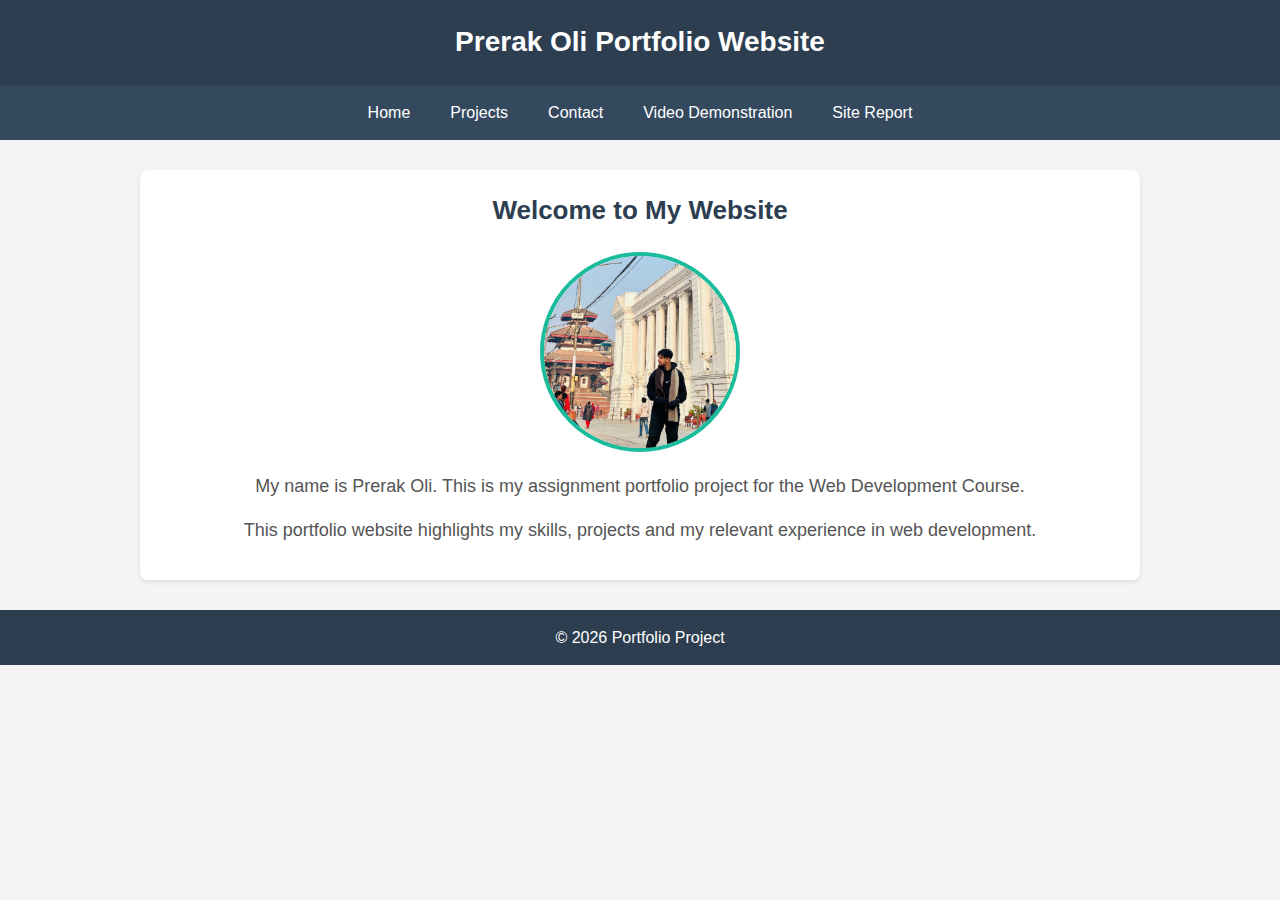
<file: index.html>
<!DOCTYPE html>
<html lang="en">
<head>
    <meta charset="UTF-8">
    <meta name="viewport" content="width=device-width, initial-scale=1.0">
    <title>Portfolio | Home</title>
    <link rel="stylesheet" href="style.css">
</head>
<body>

<header class="site-header">
    <h1>Prerak Oli Portfolio Website</h1>
</header>

<input type="checkbox" id="nav-toggle" class="nav-toggle">
<label for="nav-toggle" class="nav-label">☰ Navigation</label>

<nav class="main-nav">
    <a href="index.html">Home</a>
    <a href="project.html">Projects</a>
    <a href="contact.html">Contact</a>
    <a href="video.html">Video Demonstration</a>
    <a href="sitereport.html">Site Report</a>
</nav>

<main class="content">
    <section class="intro">
        <h2>Welcome to My Website</h2>

        <img src="image.jpeg" alt="Profile picture" class="profile-image">

        <p class="center-text">
            My name is Prerak Oli. This is my assignment portfolio project for the Web Development Course.
        </p>

        <p class="center-text">
            This portfolio website highlights my skills, projects and my relevant experience in web development.
        </p>
    </section>
</main>

<footer class="site-footer">
    <p>© 2026 Portfolio Project</p>
</footer>

</body>
</html>
</file>
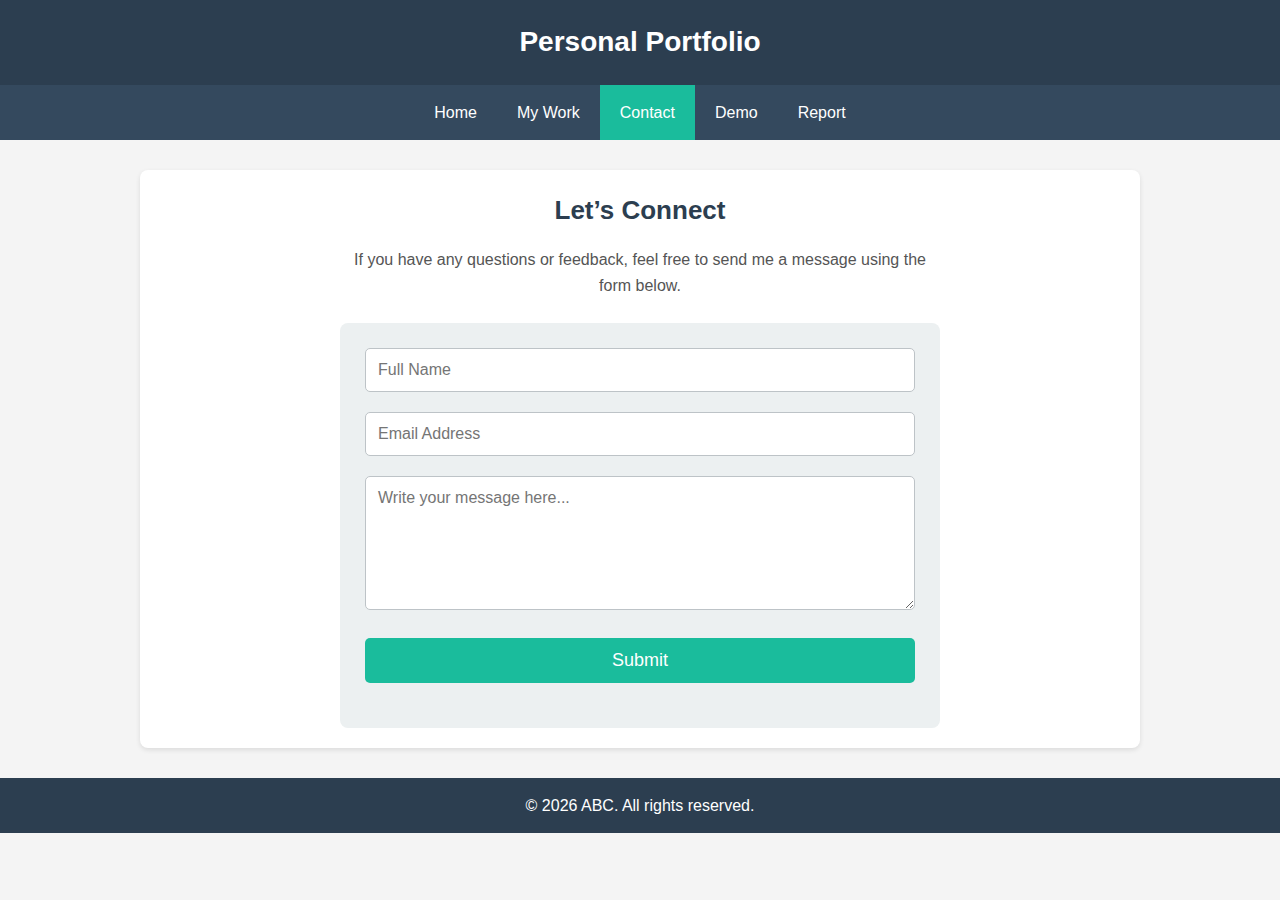
<file: contact.html>
<!DOCTYPE html>
<html lang="en">
<head>
    <meta charset="UTF-8">
    <meta name="viewport" content="width=device-width, initial-scale=1.0">
    <title>Get in Touch | Personal Portfolio</title>
    <link rel="stylesheet" href="style.css">
</head>

<body>

    <header class="site-header">
        <h1>Personal Portfolio</h1>
    </header>

    <!-- Mobile navigation toggle -->
    <input type="checkbox" id="nav-toggle">
    <label for="nav-toggle" class="nav-label">
        ☰
    </label>

    <nav class="main-nav">
        <a href="index.html">Home</a>
        <a href="project.html">My Work</a>
        <a href="contact.html" class="active">Contact</a>
        <a href="video.html">Demo</a>
        <a href="sitereport.html">Report</a>
    </nav>

    <main class="content-wrapper">
        <section class="contact-section">
            <h2>Let’s Connect</h2>
            <p>If you have any questions or feedback, feel free to send me a message using the form below.</p>

            <form action="mailto:abc@gmail.com" method="post" enctype="text/plain" class="contact-box">
                <div class="form-group">
                    <input type="text" name="fullName" placeholder="Full Name" required>
                </div>

                <div class="form-group">
                    <input type="email" name="userEmail" placeholder="Email Address" required>
                </div>

                <div class="form-group">
                    <textarea name="userMessage" rows="6" placeholder="Write your message here..." required></textarea>
                </div>

                <div class="form-group">
                    <button type="submit">Submit</button>
                </div>
            </form>
        </section>
    </main>

    <footer class="site-footer">
        <p>© 2026 ABC. All rights reserved.</p>
    </footer>

</body>
</html>
</file>
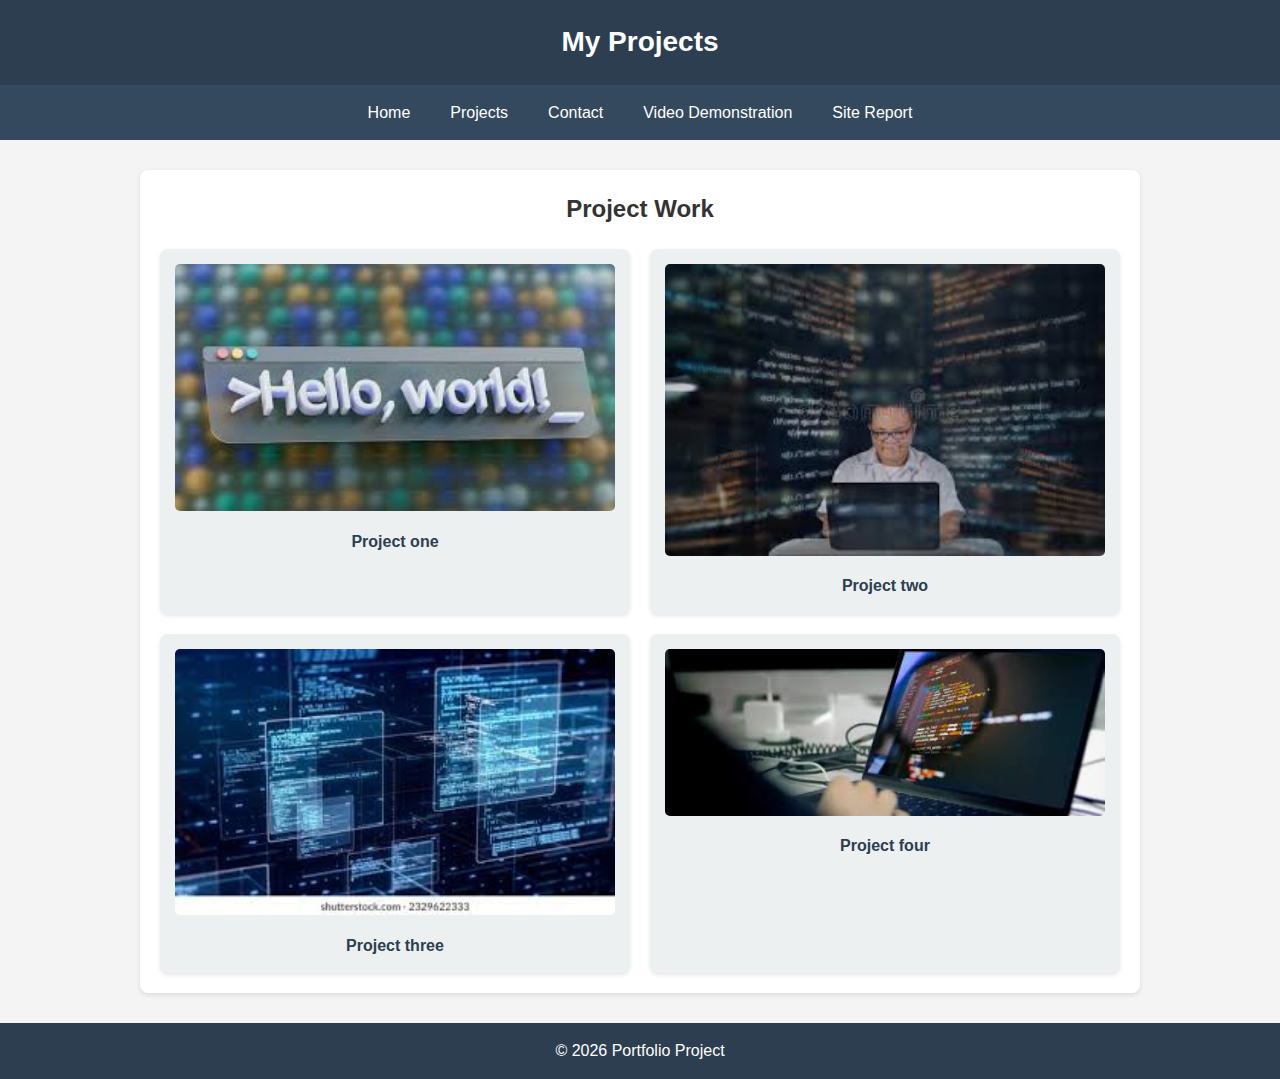
<file: project.html>
<!DOCTYPE html>
<html lang="en">
<head>
    <meta charset="UTF-8">
    <meta name="viewport" content="width=device-width, initial-scale=1.0">
    <title>Portfolio | Projects</title>
    <link rel="stylesheet" href="style.css">
</head>
<body>

<header class="site-header">
    <h1>My Projects</h1>
</header>

<input type="checkbox" id="nav-toggle" class="nav-toggle">
<label for="nav-toggle" class="nav-label">☰ Navigation</label>

<nav class="main-nav">
    <a href="index.html">Home</a>
    <a href="project.html">Projects</a>
    <a href="contact.html">Contact</a>
    <a href="video.html">Video Demonstration</a>
    <a href="sitereport.html">Site Report</a>
</nav>

<main class="content">
    <section>
        <h2 style="text-align: center; margin-bottom: 20px;">Project Work</h2>

        <div class="project-row">
            <div class="project-item">
                <img src="xyz.jpg" alt="Project one ">
                <p>Project one</p>
            </div>

            <div class="project-item">
                <img src="abc.jpeg" alt="Project two">
                <p>Project two</p>
            </div>

            <div class="project-item">
                <img src="def.jpg" alt="Project three">
                <p>Project three</p>
            </div>

            <div class="project-item">
                <img src="ghi.jpg" alt="Project four">
                <p>Project four</p>
            </div>
        </div>
    </section>
</main>

<footer class="site-footer">
    <p>© 2026 Portfolio Project</p>
</footer>

</body>
</html>
</file>
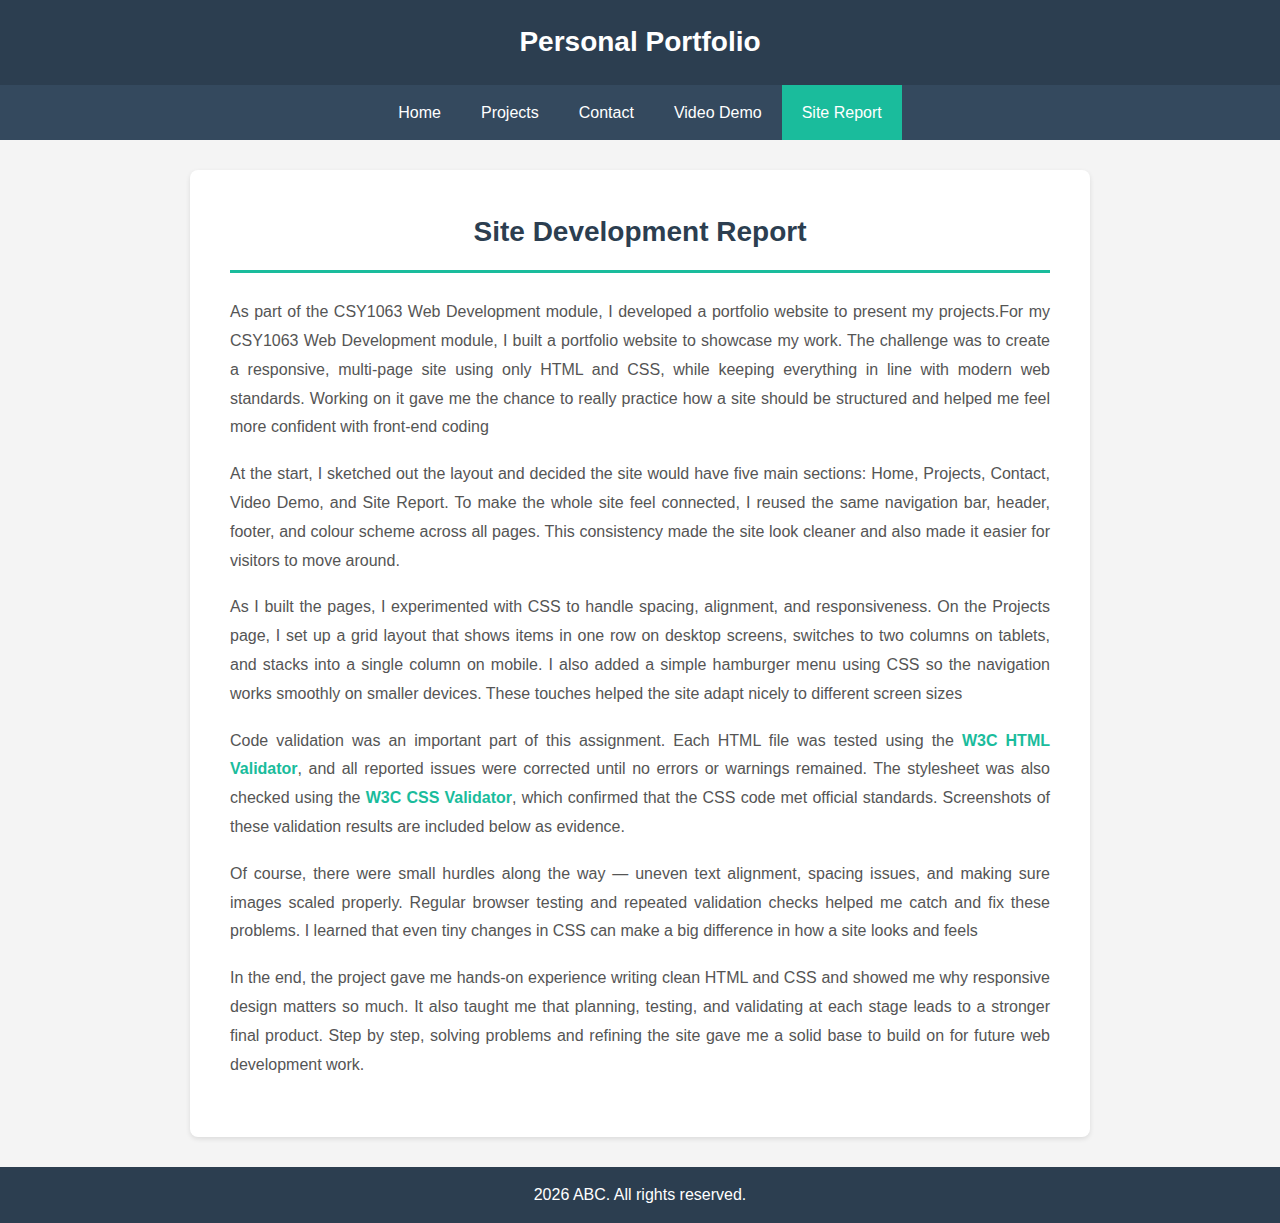
<file: sitereport.html>
<!DOCTYPE html>
<html lang="en">
<head>
    <meta charset="UTF-8">
    <meta name="viewport" content="width=device-width, initial-scale=1.0">
    <title>Website Report | Portfolio</title>
    <link rel="stylesheet" href="style.css">
</head>

<body>

<header class="site-header">
    <h1>Personal Portfolio</h1>
</header>

<input type="checkbox" id="nav-toggle">
<label for="nav-toggle" class="nav-toggle-label">☰ Menu</label>

<nav class="main-navigation">
    <a href="index.html">Home</a>
    <a href="project.html">Projects</a>
    <a href="contact.html">Contact</a>
    <a href="video.html">Video Demo</a>
    <a href="sitereport.html" class="active">Site Report</a>
</nav>

<main class="report-content">
    <section class="report-card">
        <h2>Site Development Report</h2>

        <p>
            As part of the CSY1063 Web Development module, I developed a portfolio website to present my projects.For my CSY1063 Web Development module, I built a portfolio website to showcase my work. The challenge was to create a responsive, multi‑page site using only HTML and CSS, while keeping everything in line with modern web standards. Working on it gave me the chance to really practice how a site should be structured and helped me feel more confident with front‑end coding
        </p>

        <p>
            At the start, I sketched out the layout and decided the site would have five main sections: Home, Projects, Contact, Video Demo, and Site Report. To make the whole site feel connected, I reused the same navigation bar, header, footer, and colour scheme across all pages. This consistency made the site look cleaner and also made it easier for visitors to move around.
        </p>

        <p>
           As I built the pages, I experimented with CSS to handle spacing, alignment, and responsiveness. On the Projects page, I set up a grid layout that shows items in one row on desktop screens, switches to two columns on tablets, and stacks into a single column on mobile. I also added a simple hamburger menu using CSS so the navigation works smoothly on smaller devices. These touches helped the site adapt nicely to different screen sizes

        <p>
            Code validation was an important part of this assignment. Each HTML file was
            tested using the
            <a href="https://validator.w3.org/" target="_blank">W3C HTML Validator</a>,
            and all reported issues were corrected until no errors or warnings remained.
            The stylesheet was also checked using the
            <a href="https://jigsaw.w3.org/css-validator/" target="_blank">W3C CSS Validator</a>,
            which confirmed that the CSS code met official standards. Screenshots of these
            validation results are included below as evidence.
        </p>

        <p>
            Of course, there were small hurdles along the way — uneven text alignment, spacing issues, and making sure images scaled properly. Regular browser testing and repeated validation checks helped me catch and fix these problems. I learned that even tiny changes in CSS can make a big difference in how a site looks and feels
        </p>

        <p>
            In the end, the project gave me hands‑on experience writing clean HTML and CSS and showed me why responsive design matters so much. It also taught me that planning, testing, and validating at each stage leads to a stronger final product. Step by step, solving problems and refining the site gave me a solid base to build on for future web development work.
        </p>

        

       

    </section>
</main>

<footer class="site-footer">
    <p>2026 ABC. All rights reserved.</p>
</footer>

</body>
</html>
</file>
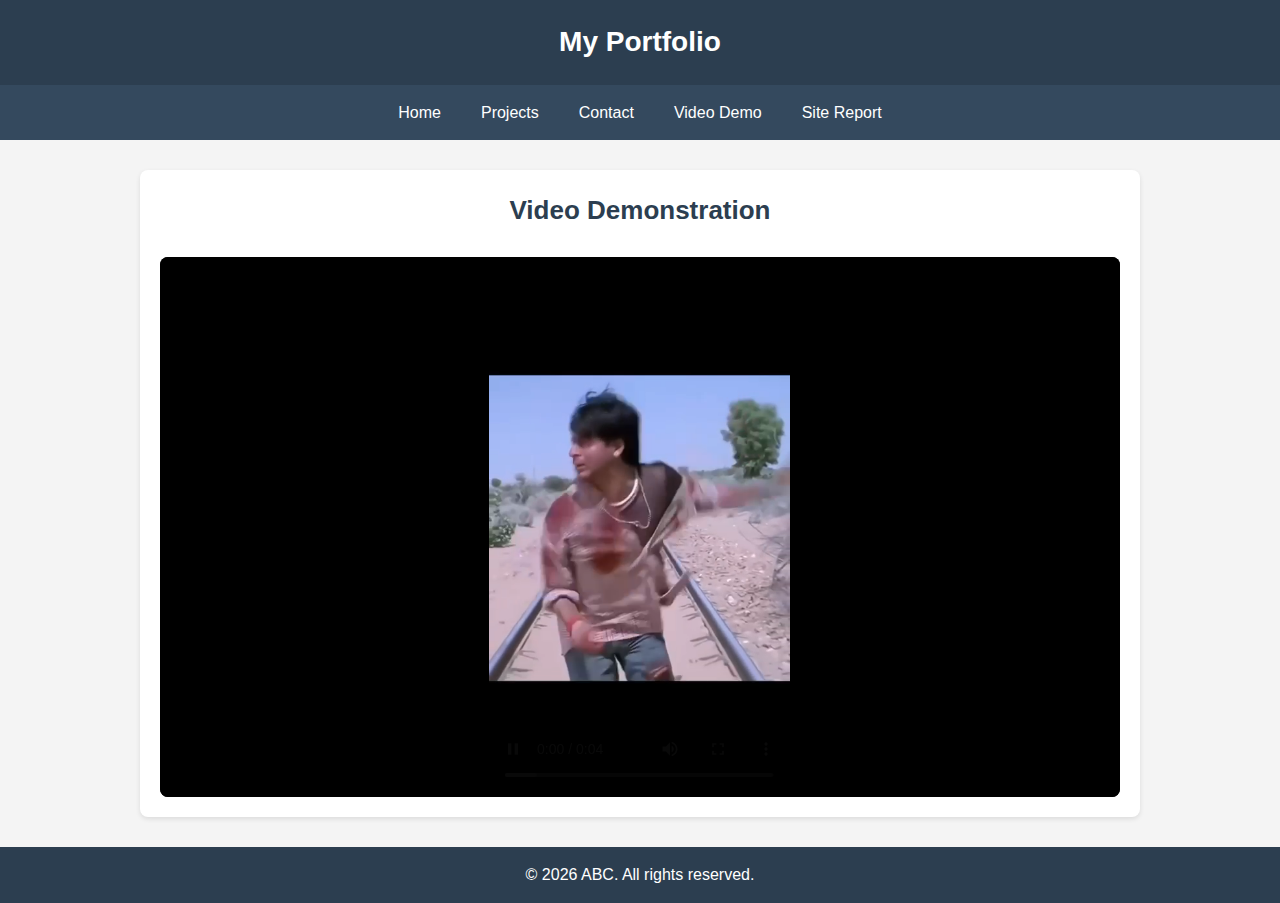
<file: video.html>
<!DOCTYPE html>
<html lang="en">
<head>
  <meta charset="UTF-8">
  <meta name="viewport" content="width=device-width, initial-scale=1.0">
  <title>Video Demo | Portfolio</title>
  <link rel="stylesheet" href="style.css">
</head>
<body>

<header>
  <h1>My Portfolio</h1>
</header>


<input type="checkbox" id="menu-toggle" class="menu-toggle"> 
<label for="menu-toggle" class="menu-toggle-label">&#9776; Menu</label>

<nav>
  <a href="index.html">Home</a>
  <a href="project.html">Projects</a>
  <a href="contact.html">Contact</a>
  <a href="video.html">Video Demo</a>
  <a href="sitereport.html">Site Report</a>
</nav>

<main>
  <h2 class="video-heading">Video Demonstration</h2>

  <div class="video-wrapper">
      <iframe 
          src="random.mp4" 
          allow="autoplay; fullscreen; picture-in-picture" 
          allowfullscreen>
      </iframe>
  </div>
</main>

<footer>
  &copy; 2026 ABC. All rights reserved.
</footer>

</body>
</html>
</file>
<file: style.css>
/* ===================================
   BASIC RESET AND GLOBAL STYLES
   =================================== */

* {
    margin: 0;
    padding: 0;
    box-sizing: border-box;
}

body {
    font-family: Arial, sans-serif;
    line-height: 1.6;
    color: #333;
    background-color: #f4f4f4;
}

/* ===================================
   HEADER STYLES
   =================================== */

header,
.site-header {
    background-color: #2c3e50;
    color: white;
    text-align: center;
    padding: 20px;
}

header h1,
.site-header h1 {
    font-size: 28px;
    font-weight: bold;
}

/* ===================================
   NAVIGATION STYLES
   =================================== */

/* Hide the checkbox used for mobile toggle */
#nav-toggle,
.nav-toggle,
#menu-toggle,
.menu-toggle {
    display: none;
}

/* Navigation toggle label (hamburger menu) */
.nav-label,
.nav-toggle-label,
.menu-toggle-label {
    display: none;
    background-color: #34495e;
    color: white;
    padding: 15px;
    text-align: center;
    cursor: pointer;
    font-size: 20px;
}

/* Main navigation bar */
nav,
.main-nav,
.main-navigation {
    background-color: #34495e;
    display: flex;
    justify-content: center;
    flex-wrap: wrap;
}

nav a,
.main-nav a,
.main-navigation a {
    color: white;
    text-decoration: none;
    padding: 15px 20px;
    display: block;
    transition: background-color 0.3s ease;
}

nav a:hover,
.main-nav a:hover,
.main-navigation a:hover {
    background-color: #2c3e50;
}

nav a.active,
.main-nav a.active,
.main-navigation a.active {
    background-color: #1abc9c;
}

/* ===================================
   MAIN CONTENT AREA
   =================================== */

main,
.content,
.content-wrapper,
.report-content {
    max-width: 1000px;
    margin: 30px auto;
    padding: 20px;
    background-color: white;
    box-shadow: 0 2px 5px rgba(0, 0, 0, 0.1);
    border-radius: 8px;
}

/* ===================================
   HOMEPAGE STYLES
   =================================== */

.intro {
    text-align: center;
}

.intro h2 {
    color: #2c3e50;
    margin-bottom: 20px;
    font-size: 26px;
}

.profile-image {
    width: 200px;
    height: 200px;
    border-radius: 50%;
    object-fit: cover;
    margin: 20px auto;
    display: block;
    border: 4px solid #1abc9c;
}

.center-text {
    font-size: 18px;
    margin: 15px 0;
    color: #555;
}

/* ===================================
   PROJECTS PAGE STYLES
   =================================== */

.project-row {
    display: flex;
    flex-wrap: wrap;
    gap: 20px;
    justify-content: center;
    margin-top: 20px;
}

.project-item {
    background-color: #ecf0f1;
    padding: 15px;
    border-radius: 8px;
    text-align: center;
    width: calc(50% - 10px);
    box-shadow: 0 2px 4px rgba(0, 0, 0, 0.1);
    transition: transform 0.3s ease, box-shadow 0.3s ease;
}

.project-item:hover {
    transform: translateY(-5px);
    box-shadow: 0 4px 8px rgba(0, 0, 0, 0.2);
}

.project-item img {
    width: 100%;
    height: auto;
    border-radius: 5px;
    margin-bottom: 10px;
}

.project-item p {
    font-size: 16px;
    color: #2c3e50;
    font-weight: bold;
}

/* ===================================
   CONTACT PAGE STYLES
   =================================== */

.contact-section {
    max-width: 600px;
    margin: 0 auto;
}

.contact-section h2 {
    color: #2c3e50;
    margin-bottom: 15px;
    font-size: 26px;
    text-align: center;
}

.contact-section p {
    text-align: center;
    margin-bottom: 25px;
    color: #555;
}

.contact-box {
    background-color: #ecf0f1;
    padding: 25px;
    border-radius: 8px;
}

.form-group {
    margin-bottom: 20px;
}

.form-group input,
.form-group textarea {
    width: 100%;
    padding: 12px;
    border: 1px solid #bdc3c7;
    border-radius: 5px;
    font-size: 16px;
    font-family: Arial, sans-serif;
}

.form-group input:focus,
.form-group textarea:focus {
    outline: none;
    border-color: #1abc9c;
}

.form-group button {
    width: 100%;
    padding: 12px;
    background-color: #1abc9c;
    color: white;
    border: none;
    border-radius: 5px;
    font-size: 18px;
    cursor: pointer;
    transition: background-color 0.3s ease;
}

.form-group button:hover {
    background-color: #16a085;
}

/* ===================================
   VIDEO DEMO PAGE STYLES
   =================================== */

.video-heading,
h2.video-heading {
    text-align: center;
    color: #2c3e50;
    margin-bottom: 25px;
    font-size: 26px;
}

.video-wrapper {
    position: relative;
    padding-bottom: 56.25%;
    height: 0;
    overflow: hidden;
    border-radius: 8px;
    background-color: #000;
}

.video-wrapper iframe {
    position: absolute;
    top: 0;
    left: 0;
    width: 100%;
    height: 100%;
    border: none;
}

/* ===================================
   SITE REPORT PAGE STYLES
   =================================== */

.report-content {
    max-width: 900px;
}

.report-card {
    padding: 20px;
}

.report-card h2 {
    color: #2c3e50;
    margin-bottom: 25px;
    font-size: 28px;
    text-align: center;
    border-bottom: 3px solid #1abc9c;
    padding-bottom: 15px;
}

.report-card h3 {
    color: #34495e;
    margin-top: 35px;
    margin-bottom: 20px;
    font-size: 22px;
    background-color: #ecf0f1;
    padding: 10px 15px;
    border-left: 4px solid #1abc9c;
}

.report-card p {
    margin-bottom: 18px;
    line-height: 1.8;
    text-align: justify;
    color: #555;
    font-size: 16px;
}

.report-card a {
    color: #1abc9c;
    text-decoration: none;
    font-weight: bold;
}

.report-card a:hover {
    text-decoration: underline;
    color: #16a085;
}

.validation-block {
    margin: 25px 0;
    text-align: center;
    background-color: #f9f9f9;
    padding: 20px;
    border-radius: 8px;
    border: 1px solid #e0e0e0;
}

.validation-block img {
    width: 100%;
    max-width: 700px;
    border: 2px solid #ddd;
    border-radius: 5px;
    margin-bottom: 12px;
    box-shadow: 0 2px 4px rgba(0, 0, 0, 0.1);
    transition: transform 0.3s ease;
}

.validation-block img:hover {
    transform: scale(1.02);
}

.validation-block p {
    font-weight: bold;
    color: #2c3e50;
    text-align: center;
    font-size: 14px;
    margin: 0;
    padding: 5px 10px;
    background-color: #ecf0f1;
    display: inline-block;
    border-radius: 4px;
}

.demo-links {
    display: flex;
    gap: 15px;
    justify-content: center;
    margin-top: 25px;
    flex-wrap: wrap;
}

.btn {
    background-color: #1abc9c;
    color: white;
    padding: 12px 30px;
    text-decoration: none;
    border-radius: 5px;
    font-weight: bold;
    transition: all 0.3s ease;
    display: inline-block;
}

.btn:hover {
    background-color: #16a085;
    transform: translateY(-2px);
    box-shadow: 0 4px 8px rgba(0, 0, 0, 0.2);
}

/* ===================================
   FOOTER STYLES
   =================================== */

footer,
.site-footer {
    background-color: #2c3e50;
    color: white;
    text-align: center;
    padding: 15px;
    margin-top: 30px;
}

footer p,
.site-footer p {
    margin: 0;
}

/* ===================================
   RESPONSIVE DESIGN (MOBILE)
   =================================== */

@media (max-width: 768px) {
    
    /* Show hamburger menu on mobile */
    .nav-label,
    .nav-toggle-label,
    .menu-toggle-label {
        display: block;
    }
    
    /* Hide navigation by default on mobile */
    nav,
    .main-nav,
    .main-navigation {
        display: none;
        flex-direction: column;
    }
    
    /* Show navigation when checkbox is checked */
    #nav-toggle:checked ~ nav,
    #nav-toggle:checked ~ .main-nav,
    #nav-toggle:checked ~ .main-navigation,
    .nav-toggle:checked ~ nav,
    .nav-toggle:checked ~ .main-nav,
    .nav-toggle:checked ~ .main-navigation,
    #menu-toggle:checked ~ nav,
    .menu-toggle:checked ~ nav {
        display: flex;
    }
    
    nav a,
    .main-nav a,
    .main-navigation a {
        text-align: center;
        padding: 15px;
        border-top: 1px solid #2c3e50;
    }
    
    /* Adjust project items to stack vertically */
    .project-item {
        width: 100%;
    }
    
    /* Adjust main content padding */
    main,
    .content,
    .content-wrapper,
    .report-content {
        margin: 15px;
        padding: 15px;
    }
    
    /* Adjust header text size */
    header h1,
    .site-header h1 {
        font-size: 22px;
    }
    
    /* Adjust profile image size */
    .profile-image {
        width: 150px;
        height: 150px;
    }
    
    /* Stack demo links vertically on mobile */
    .demo-links {
        flex-direction: column;
    }
    
    /* Make buttons full width on mobile */
    .btn {
        width: 100%;
        text-align: center;
    }
}
</file>
